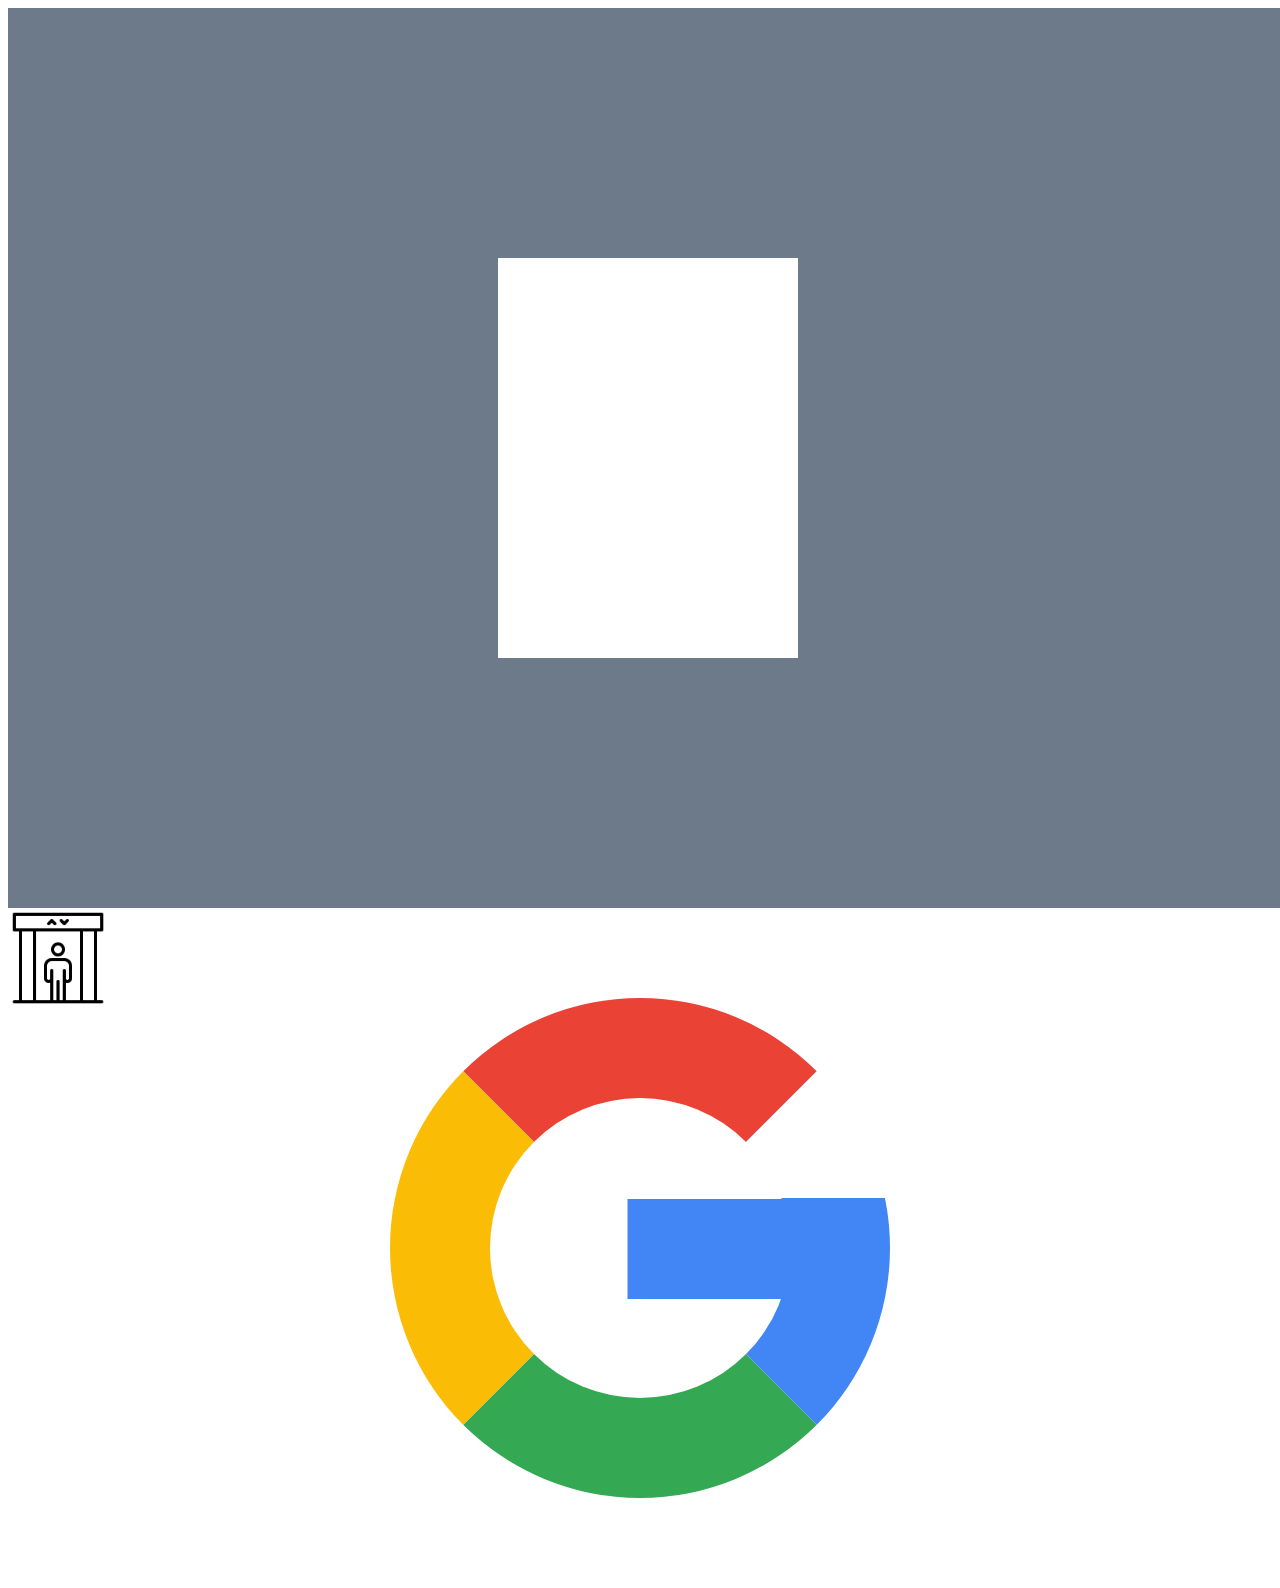
<file: index.html>
<!DOCTYPE html>
<html lang="en">
<head>
    <meta charset="UTF-8">
    <meta http-equiv="X-UA-Compatible" content="IE=edge">
    <meta name="viewport" content="width=device-width, initial-scale=1.0">
    <link rel="stylesheet" href="./css/style.css">
    <link rel="shortcut icon" type="imagex/ico" href="./img/Icon.ico">
    <title>Conceitual Code </title>
</head>
<body>

    <div class="container">
        <div class="box">
        </div>  
    </div> 
    
    <div class="move">
        <img src="./img/elevador icon.png" alt="#">
    </div>

    <div class="google-logo">

    </div>
    
</body>
</html>
</file>
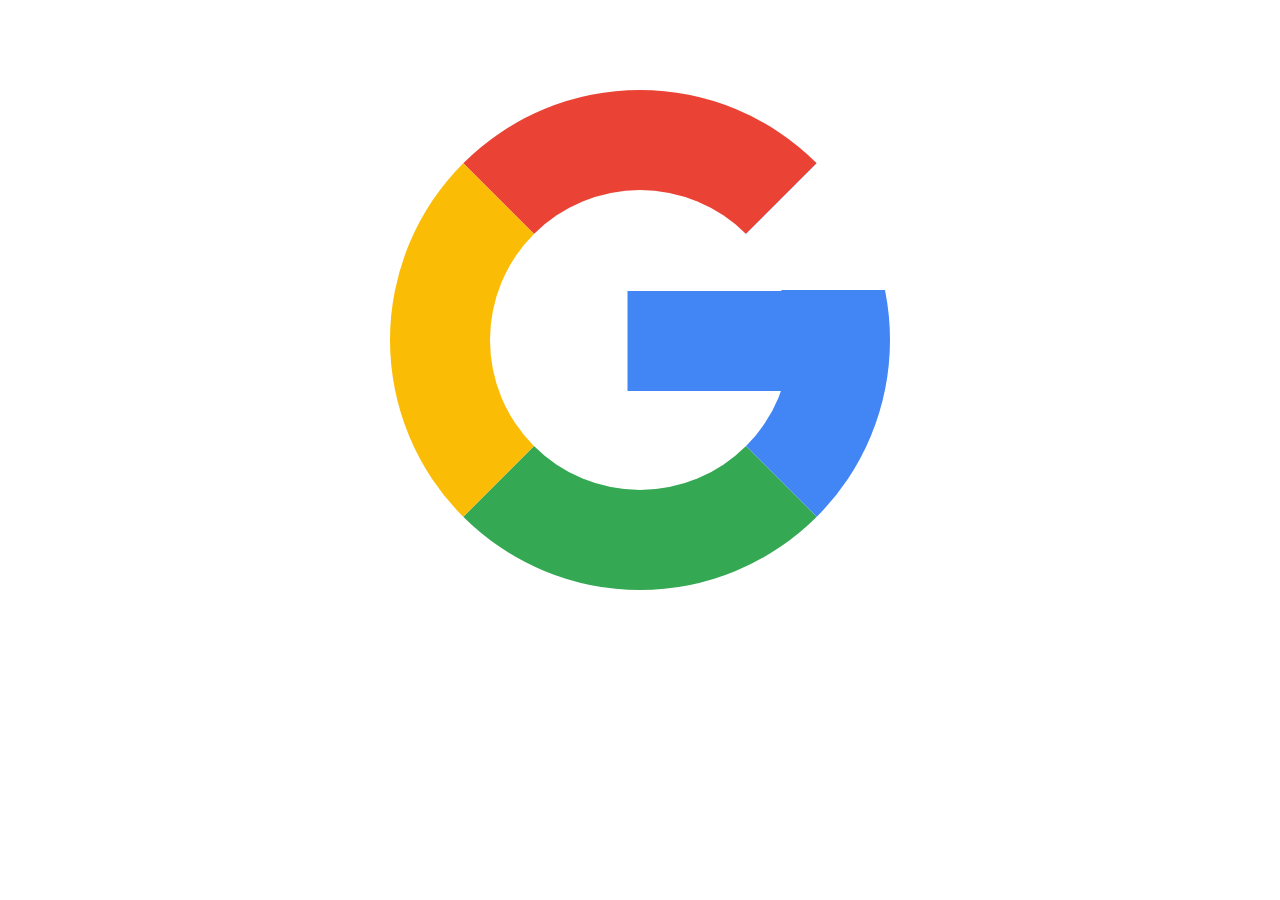
<file: google.html>
<!DOCTYPE html>
<html lang="en">
<head>
    <meta charset="UTF-8">
    <meta http-equiv="X-UA-Compatible" content="IE=edge">
    <meta name="viewport" content="width=device-width, initial-scale=1.0">
    <link rel="stylesheet" href="./css/style.css">
    <link rel="shortcut icon" type="imagex/ico" href="./img/Icon.ico">
    <title>Conceitual Google </title>
</head>
<body>

    <div class="google-logo">

    </div>
    
</body>
</html>
</file>
<file: css/style.css>
.container {
    width: 100vw;
    height: 100vh;
    background: #6c7a89;
    display: flex;
    flex-direction: row;
    justify-content: center;
    align-items: center;
}

.box {
    width: 300px;
    height: 400px;
    background: #fff;
    animation: go-back 1s infinite alternate;
}

@keyframes go-back {
    from {
        transform: translateX(400px);
    }
    to {
        transform: translateX(0);
    }
    
}

.move {
    width: 200px;
    height: 200px;
    /* background: #FF000F; */
    position: relative;
    animation-name: mymove ;
    animation-duration: 5s;
    animation-direction: alternate;
    animation-iteration-count: infinite;
    animation-timing-function: ease-in-out;
    z-index: 2;
    display: flex;
    position: fixed ;
    justify-content: left ;
    align-items: flex-start ;
  }

@keyframes mymove {
    from {
        top: 0px;
    }
    to {
        top: 88%;
    }
}

.move img {
    width: 50%;
}

.google-logo {
    width: 300px;
    height: 300px;
    position: relative;
    background: #fff;
    border-top: 100px solid #ea4335;
    border-right: 100px solid #4285f4;
    border-bottom: 100px solid #34a853;
    border-left: 100px solid #fbbc05;
    padding: 0;
    margin: 10vh auto 10vh;
    border-radius: 50%;
}

.google-logo:before {
    position: absolute;
    content: '';
    background: #4285f4;
    width: 245px;
    height: 100px;
    z-index: 100;
    top: 33.5%;
    right: -205px;
    transform: translate(-50%);
}
.google-logo:after {
    content: '';
    position: absolute;
    width: 0;
    height: 0;
    border-top: 200px solid transparent;
    border-right: 200px solid #fff;
    z-index: 101;
    top: -100px;
    right: -100px;
}
</file>
